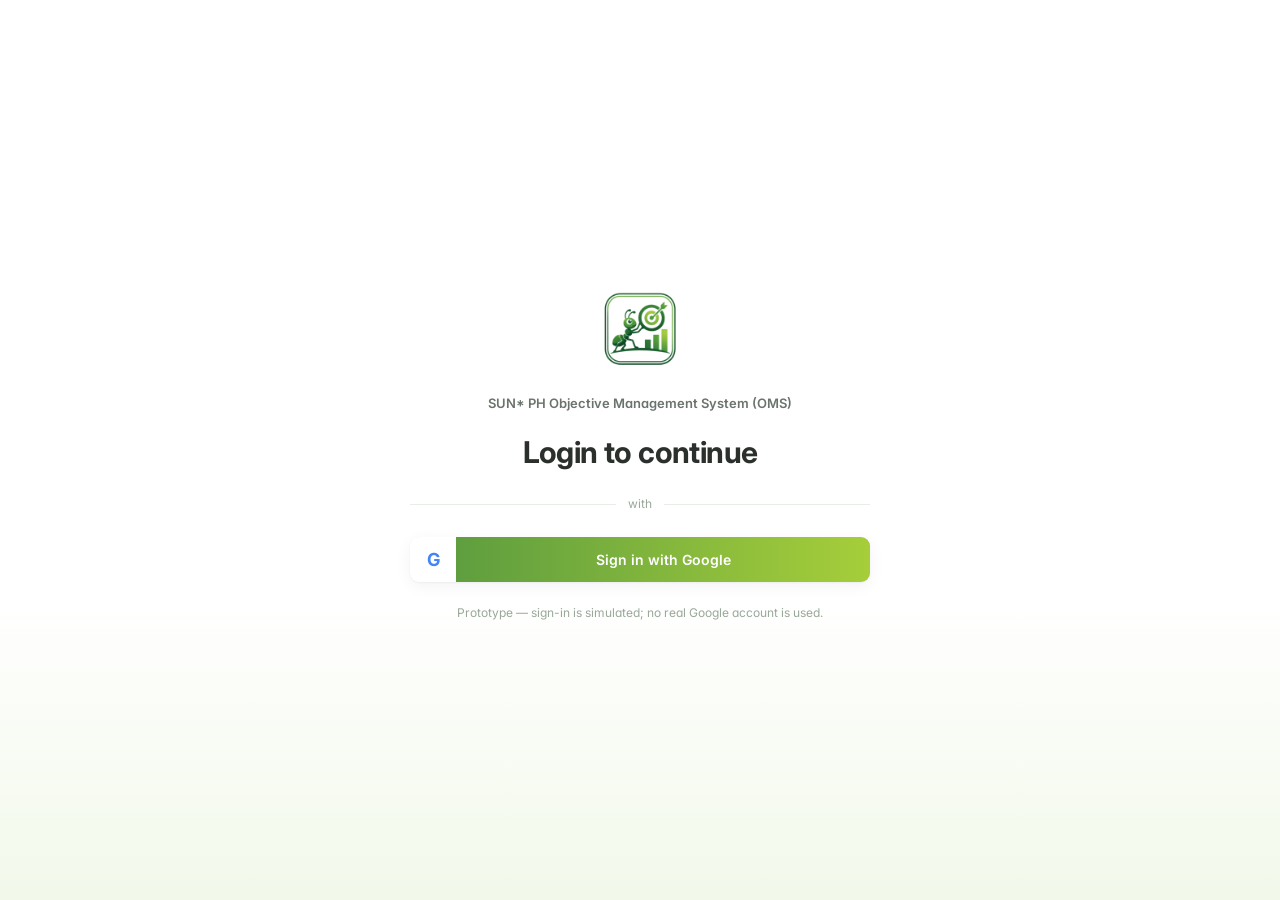
<file: admin-oms/index.html>
<!DOCTYPE html>
<html lang="en">
<head>
  <meta charset="UTF-8" />
  <meta name="viewport" content="width=device-width, initial-scale=1.0" />
  <title>SUN* PH Objective Management System (OMS)</title>
  <link rel="preconnect" href="https://fonts.googleapis.com" />
  <link rel="preconnect" href="https://fonts.gstatic.com" crossorigin />
  <link rel="stylesheet" href="https://fonts.googleapis.com/css2?family=Inter:wght@400;500;600;700;800&display=swap" />
  <link rel="stylesheet" href="styles.css" />
  <link rel="icon" type="image/png" href="assets/oms-logo-mark-64.png" />
  <!-- Auth gate: unauthenticated visitors are sent to the login page (fake auth, prototype). -->
  <script>
    try {
      if (localStorage.getItem("titan-authed") !== "1") window.location.replace("login.html");
    } catch (e) { /* private mode — allow through */ }
  </script>
</head>
<body>
  <div class="app">
    <!-- Sidebar -->
    <aside class="sidebar">
      <div class="brand">
        <img class="brand-mark-img" src="assets/oms-logo-mark.png" alt="OMS logo" title="OMS — the colony of objectives" />
        <div class="brand-text">
          <span class="brand-word">SUN* OMS</span>
          <span class="brand-sub">PH Objective Management System</span>
        </div>
      </div>
      <div class="nav-section">Workspace</div>
      <nav class="nav" id="nav">
        <button class="nav-item active" data-view="analytics">
          <span class="nav-ico">▦</span> Analytics
        </button>
        <button class="nav-item" data-view="objectives">
          <span class="nav-ico">◎</span> My Objectives
        </button>
        <button class="nav-item" data-view="ai">
          <span class="nav-ico">✦</span> AI Assistant
        </button>
        <button class="nav-item" data-view="peer">
          <span class="nav-ico">★</span> Peer Review
        </button>
        <div class="nav-divider" data-leader-only></div>
        <button class="nav-item" data-view="feedback">
          <span class="nav-ico">✎</span> Feedback
        </button>
        <button class="nav-item" data-view="reports">
          <span class="nav-ico">▤</span> Reports
        </button>
        <button class="nav-item" data-view="admin">
          <span class="nav-ico">⚙</span> Admin
        </button>
      </nav>
      <div class="sidebar-foot">
        <button class="btn sm signout-btn" id="signout"><span>⤶</span> Sign out</button>
        <div class="mini-note">Prototype · dummy data</div>
      </div>
    </aside>

    <!-- Main -->
    <div class="main">
      <header class="topbar">
        <div class="topbar-title" id="topbar-title">Analytics</div>
        <div class="topbar-right">
          <button class="theme-switch" id="theme-switch" title="Change the look — cycle theme options">
            <span class="theme-dot" id="theme-dot"></span>
            <span class="theme-name" id="theme-name">Evergreen</span>
            <span class="theme-caret">▾</span>
          </button>
          <div class="role-switch" id="role-switch">
            <button class="role-btn active" data-role="employee">Employee</button>
            <button class="role-btn" data-role="leader">Leader</button>
          </div>
          <div class="user-chip" id="user-chip">
            <span class="avatar" id="user-avatar">AP</span>
            <span class="user-name" id="user-name">Abdul Palala</span>
          </div>
        </div>
      </header>

      <main class="content" id="content"><!-- views render here --></main>
    </div>
  </div>

  <!-- Modal host -->
  <div class="modal-overlay" id="modal-overlay" hidden>
    <div class="modal" id="modal"></div>
  </div>

  <!-- Data first, then view modules, then the app controller -->
  <script src="mock-data.js"></script>
  <script src="peer-assignments.js"></script>
  <script src="objective-evidence.js"></script>
  <script src="objective-proof.js"></script>
  <script src="objective-okr.js"></script>
  <script src="objective-form.js"></script>
  <script src="views-analytics.js"></script>
  <script src="views-objectives.js"></script>
  <script src="views-ai.js"></script>
  <script src="views-reviews.js"></script>
  <script src="views-peer.js"></script>
  <script src="views-reports.js"></script>
  <script src="admin-connectors.js"></script>
  <script src="views-admin.js"></script>
  <script src="app.js"></script>
</body>
</html>
</file>
<file: admin-oms/styles.css>
/* Titan prototype — NiceAdmin-inspired design system. Pure CSS, no dependencies. */

:root {
  /* palette */
  --bg: #f3f6f3;
  --surface: #ffffff;
  --surface-2: #f5f8f4;
  --border: #e8eee7;
  --text: #2b302c;
  --muted: #6a746c;
  --faint: #9aa89c;
  --accent: #5f9e3f;
  --accent-soft: #e9f4dc;
  --green: #4e8a34;
  --green-soft: #e7f4d6;
  --amber: #d97706;
  --amber-soft: #fdf3e3;
  --red: #dc2626;
  --red-soft: #fce8e8;
  --blue: #2563eb;
  --blue-soft: #e8f0fe;
  /* brand greens (NiceAdmin) */
  --green-deep: #124b3a;
  --green-deep2: #0e3c2e;
  --lime: #a6ce3a;
  --lime-2: #cfe89a;
  --donut-amber: #e6a23c;
  /* themeable brand extras (overridden per [data-theme]) */
  --accent-strong: #2f6b2a;   /* text/icon sitting on accent-soft */
  --on-primary: #16351f;      /* text on the primary CTA button   */
  --on-dark: #ffffff;         /* text on dark shell / accent fills */
  --track: #eef0f4;           /* progress + neutral chip track     */
  /* shape */
  --r-card: 14px;
  --r-btn: 9px;
  --r-pill: 999px;
  --shadow: 0 1px 2px rgba(20, 22, 40, .04), 0 4px 16px rgba(20, 22, 40, .05);
  --shadow-lg: 0 12px 40px rgba(20, 22, 40, .16);
  --sp: 8px;

  /* ---------- Typography tokens (single source of truth) ---------- */
  --font-sans: "Inter", -apple-system, BlinkMacSystemFont, "Segoe UI", Roboto, Helvetica, Arial, sans-serif;

  /* type scale */
  --fs-page-title: 30px;   /* page titles          */
  --fs-section: 18px;      /* section headers      */
  --fs-card-title: 16px;   /* card titles          */
  --fs-name: 16px;         /* employee names       */
  --fs-body: 14px;         /* body text            */
  --fs-label: 13px;        /* form / value labels  */
  --fs-chip: 12px;         /* status chips, tags   */
  --fs-button: 14px;       /* buttons              */
  --fs-input: 14px;        /* inputs               */
  --fs-helper: 12px;       /* helper / meta text   */
  --fs-eyebrow: 11px;      /* uppercase micro-labels */

  /* weights */
  --fw-regular: 400;
  --fw-medium: 500;
  --fw-semibold: 600;
  --fw-bold: 700;

  /* line heights */
  --lh-heading: 1.25;
  --lh-body: 1.5;
  --lh-label: 1.4;

  /* tracking */
  --ls-tight: -.02em;
  --ls-wide: .04em;
}

/* ============================================================
   THEME VARIANTS — swap brand + neutral tokens only.
   Semantic status colors (green/amber/red/blue) stay constant.
   Layout and view logic are untouched; set via <html data-theme>.
   ============================================================ */

/* Option 2 — Indigo: modern SaaS, cool neutrals (Linear-ish) */
:root[data-theme="indigo"] {
  --bg: #f6f7fb; --surface: #ffffff; --surface-2: #f3f4f9; --border: #e7e8f0;
  --text: #1e2130; --muted: #5c6479; --faint: #9aa0b5;
  --accent: #5b5bd6; --accent-soft: #eaeafb; --accent-strong: #4343b8;
  --green-deep: #2c2c66; --green-deep2: #23234f;
  --lime: #5b5bd6; --lime-2: #c7c7f2; --on-primary: #ffffff;
  --track: #ececf3;
}

/* Option 3 — Graphite: minimal monochrome (Vercel / Notion-ish) */
:root[data-theme="graphite"] {
  --bg: #f7f7f8; --surface: #ffffff; --surface-2: #f4f4f5; --border: #e6e6e8;
  --text: #18181b; --muted: #6b6b74; --faint: #a1a1aa;
  --accent: #18181b; --accent-soft: #ececed; --accent-strong: #18181b;
  --green-deep: #18181b; --green-deep2: #09090b;
  --lime: #18181b; --lime-2: #d4d4d8; --on-primary: #ffffff;
  --track: #eaeaec;
}

/* Option 4 — Midnight: dark mode */
:root[data-theme="midnight"] {
  --bg: #0f1214; --surface: #171b1e; --surface-2: #1e2427; --border: #2a3136;
  --text: #e6ebe8; --muted: #9aa8a0; --faint: #6b7873;
  --accent: #6bbf59; --accent-soft: #1e3320; --accent-strong: #8fd97f;
  --green-deep: #0c2a1f; --green-deep2: #082018;
  --lime: #6bbf59; --lime-2: #2e5a2f; --on-primary: #0c2a1f;
  --track: #2a3136;
  --shadow: 0 1px 2px rgba(0, 0, 0, .3), 0 4px 16px rgba(0, 0, 0, .35);
  --shadow-lg: 0 12px 40px rgba(0, 0, 0, .55);
}

* { box-sizing: border-box; }
html, body { height: 100%; }
body {
  margin: 0;
  font-family: var(--font-sans);
  background: var(--bg);
  color: var(--text);
  font-size: var(--fs-body);
  font-weight: var(--fw-regular);
  line-height: var(--lh-body);
  -webkit-font-smoothing: antialiased;
  -moz-osx-font-smoothing: grayscale;
  text-rendering: optimizeLegibility;
  font-optical-sizing: auto;
  font-feature-settings: "cv11", "ss01";
}

/* ---------- Layout ---------- */
.app { display: flex; min-height: 100vh; }

.sidebar {
  width: 232px; flex-shrink: 0;
  background: var(--surface);
  border-right: 1px solid var(--border);
  display: flex; flex-direction: column;
  padding: 18px 14px;
  position: sticky; top: 0; height: 100vh;
}
.brand { display: flex; align-items: center; justify-content: center; gap: 12px; padding: 16px 8px 18px; }
.brand-mark { color: var(--green-deep); font-size: 20px; }
/* Login lockup uses .brand-mark (see .auth-logo); the sidebar uses .brand-mark-img. */
.brand-mark svg { width: 22px; height: 22px; display: block; }
.brand-mark img { width: 26px; height: 26px; display: block; border-radius: 6px; object-fit: contain; }
/* Sidebar brand lockup — prominent mark + compact wordmark. */
.brand-mark-img { width: 40px; height: 40px; object-fit: contain; flex-shrink: 0; }
.brand-text { display: flex; flex-direction: column; line-height: 1.15; }
.brand-word { font-weight: var(--fw-bold); font-size: var(--fs-section); letter-spacing: var(--ls-tight); color: var(--text); }
.brand-sub { font-size: var(--fs-chip); color: var(--muted); }

.nav-section { font-size: var(--fs-eyebrow); font-weight: var(--fw-bold); text-transform: uppercase; letter-spacing: .06em; color: var(--faint); padding: 8px 12px 6px; }
/* Leader-only separator between common nav and leadership tools. */
.nav-divider { margin: 10px 12px; border-top: 1px solid var(--border); }
.nav { display: flex; flex-direction: column; gap: 3px; }
.nav-item {
  display: flex; align-items: center; gap: 11px;
  border: none; background: transparent; cursor: pointer;
  padding: 10px 12px; border-radius: var(--r-btn);
  font-size: var(--fs-body); font-weight: var(--fw-medium); color: var(--muted); text-align: left; width: 100%;
  font-family: inherit; transition: background .12s, color .12s;
}
.nav-item:hover { background: var(--surface-2); color: var(--text); }
.nav-item.active { background: var(--accent-soft); color: var(--accent-strong); font-weight: 700; }
.nav-item.active .nav-ico { color: var(--accent); }
.nav-ico { width: 18px; text-align: center; font-size: 15px; }

.sidebar-foot { margin-top: auto; padding: 10px 8px; }
.mini-note { font-size: var(--fs-eyebrow); color: var(--faint); }

.main { flex: 1; min-width: 0; display: flex; flex-direction: column; }

.topbar {
  display: flex; align-items: center; justify-content: space-between;
  padding: 14px 28px; background: var(--surface);
  border-bottom: 1px solid var(--border); position: sticky; top: 0; z-index: 5;
}
.topbar-title { font-size: var(--fs-section); font-weight: var(--fw-semibold); line-height: var(--lh-heading); letter-spacing: var(--ls-tight); }
.topbar-right { display: flex; align-items: center; gap: 16px; }

.role-switch { display: inline-flex; background: var(--surface-2); border: 1px solid var(--border); border-radius: var(--r-pill); padding: 3px; }
.role-btn {
  border: none; background: transparent; cursor: pointer; font-family: inherit;
  padding: 6px 14px; border-radius: var(--r-pill); font-size: var(--fs-label); color: var(--muted); font-weight: var(--fw-medium);
}
.role-btn.active { background: var(--surface); color: var(--text); box-shadow: var(--shadow); font-weight: var(--fw-semibold); }

/* theme switcher (cycles palette options) */
.theme-switch {
  display: inline-flex; align-items: center; gap: 8px; cursor: pointer; font-family: inherit;
  background: var(--surface-2); border: 1px solid var(--border); border-radius: var(--r-pill);
  padding: 6px 12px 6px 10px; color: var(--text);
  font-size: var(--fs-label); font-weight: var(--fw-medium); transition: border-color .12s, background .12s;
}
.theme-switch:hover { border-color: var(--accent); }
.theme-switch .theme-dot { width: 14px; height: 14px; border-radius: 50%; flex-shrink: 0; box-shadow: inset 0 0 0 1px rgba(0,0,0,.08); }
.theme-switch .theme-name { min-width: 62px; text-align: left; }
.theme-switch .theme-caret { color: var(--faint); font-size: 10px; }

.user-chip { display: flex; align-items: center; gap: 9px; }
.avatar {
  width: 32px; height: 32px; border-radius: 50%; background: var(--accent);
  color: #fff; display: grid; place-items: center; font-size: 12px; font-weight: 700;
}
.user-name { font-weight: var(--fw-semibold); font-size: var(--fs-label); }

.content { padding: 28px; max-width: 1180px; width: 100%; margin: 0 auto; }

/* ---------- Reusable pieces ---------- */
.section-head { display: flex; align-items: center; justify-content: space-between; margin: 4px 0 16px; }
.section-head h2 { margin: 0; font-size: var(--fs-section); font-weight: var(--fw-semibold); line-height: var(--lh-heading); letter-spacing: var(--ls-tight); }
.section-sub { color: var(--muted); font-size: var(--fs-label); line-height: var(--lh-body); margin: -8px 0 18px; }

.grid { display: grid; gap: 16px; }
.grid-2 { grid-template-columns: repeat(2, 1fr); }
.grid-3 { grid-template-columns: repeat(3, 1fr); }
.grid-4 { grid-template-columns: repeat(4, 1fr); }
@media (max-width: 900px) { .grid-2, .grid-3, .grid-4 { grid-template-columns: 1fr; } }

.card {
  background: var(--surface); border: 1px solid var(--border);
  border-radius: var(--r-card); padding: 18px; box-shadow: var(--shadow);
}
.card-title { font-size: var(--fs-card-title); font-weight: var(--fw-semibold); line-height: var(--lh-heading); letter-spacing: -.01em; color: var(--text); margin: 0 0 12px; display: flex; align-items: center; justify-content: space-between; }
.card-title .hint { font-weight: var(--fw-medium); color: var(--muted); font-size: var(--fs-helper); }

.stat-tile { background: var(--surface); border: 1px solid var(--border); border-radius: var(--r-card); padding: 18px; box-shadow: var(--shadow); }
.stat-label { color: var(--muted); font-size: var(--fs-chip); font-weight: var(--fw-semibold); text-transform: uppercase; letter-spacing: var(--ls-wide); }
.stat-value { font-size: 28px; font-weight: 800; letter-spacing: -.03em; line-height: var(--lh-heading); margin-top: 6px; font-variant-numeric: tabular-nums; }
.stat-delta { font-size: var(--fs-chip); margin-top: 4px; font-weight: var(--fw-semibold); }
.stat-delta.up { color: var(--green); }
.stat-delta.down { color: var(--red); }

/* badges */
.badge { display: inline-flex; align-items: center; gap: 5px; padding: 3px 10px; border-radius: var(--r-pill); font-size: var(--fs-chip); font-weight: var(--fw-semibold); line-height: var(--lh-label); }
.badge::before { content: ""; width: 6px; height: 6px; border-radius: 50%; background: currentColor; opacity: .8; }
.badge.green { background: var(--green-soft); color: var(--green); }
.badge.amber { background: var(--amber-soft); color: var(--amber); }
.badge.red { background: var(--red-soft); color: var(--red); }
.badge.blue { background: var(--blue-soft); color: var(--blue); }
.badge.gray { background: var(--track); color: var(--muted); }

/* progress bar */
.progress { height: 7px; background: var(--track); border-radius: var(--r-pill); overflow: hidden; }
.progress > span { display: block; height: 100%; border-radius: var(--r-pill); background: var(--accent); }
.progress.green > span { background: var(--green); }
.progress.amber > span { background: var(--amber); }
.progress.red > span { background: var(--red); }

/* buttons */
.btn { font-family: inherit; cursor: pointer; border-radius: var(--r-btn); font-size: var(--fs-button); font-weight: var(--fw-semibold); line-height: var(--lh-label); padding: 9px 15px; border: 1px solid var(--border); background: var(--surface); color: var(--text); transition: background .12s, border-color .12s; }
.btn:hover { background: var(--surface-2); }
.btn.primary { background: var(--lime); border-color: var(--lime); color: var(--on-primary); }
.btn.primary:hover { filter: brightness(1.04); }
.btn.ghost { border-color: transparent; background: transparent; color: var(--accent); }
.btn.sm { padding: 6px 11px; font-size: var(--fs-label); }
.btn.danger { color: var(--red); border-color: var(--red-soft); background: var(--red-soft); }
.btn.success { color: var(--green); border-color: var(--green-soft); background: var(--green-soft); }

/* table */
.table { width: 100%; border-collapse: collapse; font-size: var(--fs-label); font-variant-numeric: tabular-nums; }
.table th { text-align: left; color: var(--muted); font-weight: var(--fw-semibold); font-size: var(--fs-eyebrow); text-transform: uppercase; letter-spacing: var(--ls-wide); padding: 10px 12px; border-bottom: 1px solid var(--border); }
.table td { padding: 13px 12px; border-bottom: 1px solid var(--border); vertical-align: middle; }
.table tr:last-child td { border-bottom: none; }
.table tr.clickable { cursor: pointer; }
.table tr.clickable:hover td { background: var(--surface-2); }

/* avatar inline */
.av { width: 26px; height: 26px; border-radius: 50%; display: inline-grid; place-items: center; font-size: 10px; font-weight: 700; color: #fff; }
.who { display: flex; align-items: center; gap: 9px; font-size: var(--fs-name); font-weight: var(--fw-semibold); line-height: var(--lh-label); color: var(--text); }
.who small { display: block; margin-top: 1px; font-size: var(--fs-helper); font-weight: var(--fw-regular); line-height: 1.35; color: var(--muted); }

/* list rows */
.row-item { display: flex; align-items: center; justify-content: space-between; padding: 11px 0; border-bottom: 1px solid var(--border); }
.row-item:last-child { border-bottom: none; }

/* charts (pure CSS) */
.bars { display: flex; align-items: flex-end; gap: 14px; height: 150px; padding-top: 10px; }
.bars .bar-col { flex: 1; display: flex; flex-direction: column; align-items: center; gap: 8px; height: 100%; justify-content: flex-end; }
.bars .bar { width: 60%; max-width: 42px; background: var(--green-deep); border-radius: 6px 6px 0 0; min-height: 4px; transition: height .3s; }
.bars .bar.soft { background: var(--lime); }
.bars .bar-lbl { font-size: var(--fs-eyebrow); color: var(--muted); font-weight: var(--fw-semibold); }
.bars .bar-val { font-size: var(--fs-eyebrow); color: var(--faint); }

.spark { width: 100%; height: 90px; display: block; }

/* pills / chips */
.tag { display: inline-block; padding: 3px 9px; border-radius: var(--r-pill); font-size: var(--fs-chip); font-weight: var(--fw-semibold); background: var(--surface-2); border: 1px solid var(--border); color: var(--muted); }

/* filter popover (peer Assignments) */
.filter-bar { display: flex; gap: 10px; align-items: center; flex-wrap: wrap; margin-bottom: 14px; }
.filter-wrap { position: relative; margin-left: auto; }
.filter-panel { position: absolute; top: calc(100% + 8px); right: 0; width: 300px; background: var(--surface); border: 1px solid var(--border); border-radius: var(--r-card); box-shadow: var(--shadow-lg); padding: 16px; z-index: 20; }
.filter-panel .filter-field { margin-bottom: 12px; }
.filter-panel label { display: block; font-size: var(--fs-label); font-weight: var(--fw-semibold); color: var(--muted); margin-bottom: 5px; }
.filter-panel select { width: 100%; }
.filter-actions { display: flex; gap: 8px; justify-content: space-between; margin-top: 16px; }
.filter-chips { display: flex; gap: 6px; align-items: center; flex-wrap: wrap; }
.filter-chip { display: inline-flex; align-items: center; gap: 6px; padding: 4px 10px; border-radius: var(--r-pill); background: var(--surface-2); border: 1px solid var(--border); font-size: var(--fs-chip); font-weight: var(--fw-semibold); color: var(--muted); }
.filter-chip button { border: none; background: none; cursor: pointer; color: var(--muted); font-size: 14px; line-height: 1; padding: 0; }
.filter-chip button:hover { color: var(--red); }

/* objective-form Focus Area — multi-select dropdown with chips */
.of-select { position: relative; }
.of-select-control { display: flex; align-items: center; gap: 8px; min-height: 42px; padding: 6px 10px; border: 1px solid var(--border); border-radius: var(--r-btn); background: var(--surface); cursor: pointer; }
.of-select-control:focus { outline: none; border-color: var(--accent); box-shadow: 0 0 0 3px var(--accent-soft); }
.of-select-chips { display: flex; flex-wrap: wrap; gap: 6px; flex: 1; }
.of-ph { font-size: var(--fs-label); }
.of-caret { color: var(--muted); font-size: 12px; flex-shrink: 0; }
.of-select-menu { position: absolute; top: calc(100% + 4px); left: 0; right: 0; max-height: 200px; overflow: auto; background: var(--surface); border: 1px solid var(--border); border-radius: var(--r-btn); box-shadow: var(--shadow-lg); z-index: 30; padding: 4px; }
.of-opt { padding: 9px 11px; border-radius: var(--r-btn); font-size: var(--fs-label); font-weight: var(--fw-semibold); cursor: pointer; display: flex; justify-content: space-between; align-items: center; }
.of-opt:hover { background: var(--surface-2); }
.of-opt.sel { background: var(--accent-soft); color: var(--accent); }
.of-opt.sel::after { content: "✓"; }
.of-chip { display: inline-flex; align-items: center; gap: 6px; padding: 4px 10px; border-radius: var(--r-pill); border: 1px solid var(--border); background: var(--surface-2); color: var(--text); font-size: var(--fs-chip); font-weight: var(--fw-semibold); }
.of-chip-x { border: none; background: none; cursor: pointer; color: var(--muted); font-size: 13px; line-height: 1; padding: 0; }
.of-chip-x:hover { color: var(--red); }
.of-check { display: flex; align-items: center; gap: 8px; font-size: var(--fs-label); cursor: pointer; margin-top: 4px; }
.of-check input { width: auto; }

/* Proof of Output (employee-submitted) */
.proof-list { display: flex; flex-direction: column; gap: 8px; }
.proof-item { display: flex; align-items: center; gap: 8px; padding: 7px 10px; border: 1px solid var(--border); border-radius: var(--r-btn); background: var(--surface-2); font-size: var(--fs-label); }
.proof-ico { flex-shrink: 0; }
.proof-link { color: var(--accent); text-decoration: none; word-break: break-all; }
.proof-link:hover { text-decoration: underline; }
.proof-name { flex: 1; color: var(--text); word-break: break-word; }
.proof-thumb { width: 40px; height: 40px; object-fit: cover; border-radius: var(--r-btn); border: 1px solid var(--border); flex-shrink: 0; }
.proof-thumb.lg { width: 120px; height: 120px; }
.proof-x { flex-shrink: 0; margin-left: auto; }

/* checklist */
.check-list { list-style: none; padding: 0; margin: 0; }
.check-list li { display: flex; gap: 9px; align-items: flex-start; padding: 6px 0; font-size: var(--fs-body); line-height: var(--lh-body); }
.check-list .ck { color: var(--green); font-weight: 800; }
.check-list .ck.off { color: var(--faint); }

/* feedback columns */
.fb-cols { display: grid; grid-template-columns: 1fr 1fr; gap: 20px; }
@media (max-width: 700px) { .fb-cols { grid-template-columns: 1fr; } }
.fb-cols h4 { margin: 0 0 8px; font-size: var(--fs-chip); font-weight: var(--fw-semibold); text-transform: uppercase; letter-spacing: var(--ls-wide); color: var(--muted); }

/* AI narrative card */
.ai-narrative { background: linear-gradient(180deg, var(--accent-soft), var(--surface)); border: 1px solid var(--border); }
.ai-tag { font-size: var(--fs-eyebrow); font-weight: var(--fw-bold); color: var(--accent); text-transform: uppercase; letter-spacing: .05em; }

/* chat */
.chat { display: flex; flex-direction: column; height: 440px; }
.chat-log { flex: 1; overflow-y: auto; display: flex; flex-direction: column; gap: 12px; padding: 4px; }
.msg { max-width: 78%; padding: 10px 14px; border-radius: 14px; font-size: var(--fs-body); line-height: var(--lh-body); white-space: pre-wrap; }
.msg.user { align-self: flex-end; background: var(--accent); color: var(--on-dark); border-bottom-right-radius: 4px; }
.msg.bot { align-self: flex-start; background: var(--surface-2); border: 1px solid var(--border); border-bottom-left-radius: 4px; }
.chat-suggests { display: flex; flex-wrap: wrap; gap: 8px; margin: 12px 0; }
.chat-suggests .tag { cursor: pointer; }
.chat-suggests .tag:hover { border-color: var(--accent); color: var(--accent); }
.chat-input { display: flex; gap: 8px; margin-top: 12px; }
.chat-input input { flex: 1; }

/* forms */
.field { margin-bottom: 14px; }
.field label { display: block; font-size: var(--fs-label); font-weight: var(--fw-medium); line-height: var(--lh-label); color: var(--muted); margin-bottom: 6px; }
input[type=text], input[type=email], input[type=password], input[type=date], input[type=time], input[type=number], textarea, select {
  width: 100%; font-family: inherit; font-size: var(--fs-input); font-weight: var(--fw-regular); line-height: var(--lh-body); padding: 9px 11px;
  border: 1px solid var(--border); border-radius: var(--r-btn); background: var(--surface); color: var(--text);
}
textarea { resize: vertical; min-height: 80px; }
input:focus, textarea:focus, select:focus { outline: none; border-color: var(--accent); box-shadow: 0 0 0 3px var(--accent-soft); }

/* stars */
.stars { display: inline-flex; gap: 3px; font-size: 20px; cursor: pointer; }
.stars .star { color: #d7dae2; }
.stars .star.on { color: #f5b301; }
.stars-lg { font-size: 26px; }

/* peer review modal (card grid + progress + overall note) */
.peer-progress { display: flex; align-items: center; gap: 12px; margin: 0 0 16px; }
.peer-progress-bar { flex: 1; height: 6px; border-radius: var(--r-pill); background: var(--track); overflow: hidden; }
.peer-progress-bar span { display: block; height: 100%; width: 0; background: var(--green); border-radius: var(--r-pill); transition: width .18s ease; }
.peer-progress-meta { display: inline-flex; align-items: center; gap: 8px; font-size: var(--fs-label); color: var(--muted); font-weight: var(--fw-medium); white-space: nowrap; }
.peer-card { border: 1px solid var(--border); border-radius: var(--r-card); padding: 14px 16px; margin-bottom: 10px; background: var(--surface); }
.peer-rate { display: flex; align-items: center; gap: 10px; margin-top: 10px; }
.peer-desc { font-size: var(--fs-helper); font-weight: var(--fw-semibold); color: var(--green); }
.btn:disabled { opacity: .5; cursor: not-allowed; }
.btn.primary:disabled:hover { filter: none; }

/* modal */
.modal-overlay { position: fixed; inset: 0; background: rgba(20, 22, 40, .45); display: grid; place-items: center; z-index: 50; padding: 20px; }
.modal-overlay[hidden] { display: none; }
.modal { background: var(--surface); border-radius: 16px; box-shadow: var(--shadow-lg); width: 100%; max-width: 560px; max-height: 88vh; overflow-y: auto; padding: 24px; }
.modal-head { display: flex; align-items: flex-start; justify-content: space-between; margin-bottom: 16px; }
.modal-head h3 { margin: 0; font-size: var(--fs-section); font-weight: var(--fw-semibold); line-height: var(--lh-heading); letter-spacing: var(--ls-tight); }
.modal-head .close { border: none; background: transparent; font-size: 22px; cursor: pointer; color: var(--muted); line-height: 1; }
.modal-foot { display: flex; justify-content: flex-end; gap: 10px; margin-top: 20px; }

/* hero banner (NiceAdmin welcome card) */
.hero {
  background: var(--green-deep); color: var(--on-dark); border-radius: var(--r-card);
  padding: 26px 28px; margin-bottom: 16px; display: flex; align-items: center;
  justify-content: space-between; gap: 20px; box-shadow: var(--shadow); overflow: hidden;
}
.hero h2 { margin: 0 0 8px; font-size: var(--fs-page-title); font-weight: var(--fw-bold); line-height: var(--lh-heading); letter-spacing: var(--ls-tight); color: var(--on-dark); }
.hero p { margin: 0 0 16px; color: rgba(255, 255, 255, .82); font-size: var(--fs-body); line-height: var(--lh-body); max-width: 520px; }
.hero-glyph { font-size: 60px; line-height: 1; opacity: .95; }
@media (max-width: 700px) { .hero-glyph { display: none; } .hero { padding: 22px; } }

/* donut chart (pure CSS conic-gradient) */
.donut-wrap { display: flex; flex-direction: column; align-items: center; gap: 16px; padding-top: 6px; }
.donut { position: relative; width: 168px; height: 168px; }
.donut-ring { width: 100%; height: 100%; border-radius: 50%; }
.donut-hole { position: absolute; inset: 22%; background: var(--surface); border-radius: 50%; display: grid; place-items: center; text-align: center; }
.donut-hole .d-label { font-size: var(--fs-chip); color: var(--muted); }
.donut-hole .d-value { font-size: 26px; font-weight: 800; letter-spacing: -.02em; font-variant-numeric: tabular-nums; }
.donut-legend { display: grid; grid-template-columns: 1fr 1fr; gap: 8px 16px; width: 100%; }
.donut-legend .leg { display: flex; align-items: center; justify-content: space-between; font-size: var(--fs-label); }
.donut-legend .leg .lbl { display: flex; align-items: center; gap: 8px; color: var(--muted); }
.donut-legend .dot, .insight-legend .dot { width: 10px; height: 10px; border-radius: 3px; display: inline-block; flex-shrink: 0; }

/* insight segmented bar */
.insight-bar { display: flex; height: 8px; border-radius: var(--r-pill); overflow: hidden; margin: 6px 0 12px; }
.insight-bar > span { display: block; height: 100%; }
.insight-legend { display: flex; flex-wrap: wrap; gap: 14px; }
.insight-legend .leg { display: flex; align-items: center; gap: 7px; font-size: var(--fs-chip); color: var(--muted); }

/* read-only received-evaluation card */
.eval-readonly { background: linear-gradient(180deg, var(--surface-2), var(--surface)); }
.eval-score { text-align: center; padding: 6px 18px; border-right: 1px solid var(--border); }

/* misc */
.stack { display: flex; flex-direction: column; gap: 14px; }

/* Assigned-employees panel (Feedback) — Slack-style scrollable member list */
.mem-list { max-height: 380px; overflow: auto; }
.mem-list .row-item.clickable { cursor: pointer; padding-left: 6px; padding-right: 6px; border-radius: var(--r-btn); }
.mem-list .row-item.clickable:hover { background: var(--surface-2); }

/* Leader Feedback — Evaluation start card (design: plans/designs/leader-feedback-evaluation-card.md) */
.eval-head { display: flex; align-items: flex-start; justify-content: space-between; gap: 12px; }
.eval-id { display: flex; align-items: center; gap: 12px; }
.eval-id .avatar { width: 40px; height: 40px; font-size: 14px; flex-shrink: 0; }
.eval-eyebrow { font-size: var(--fs-eyebrow); font-weight: var(--fw-semibold); text-transform: uppercase; letter-spacing: var(--ls-wide); color: var(--muted); }
.eval-name { font-size: var(--fs-section); font-weight: var(--fw-bold); letter-spacing: var(--ls-tight); color: var(--text); line-height: 1.2; }
.eval-role { font-size: var(--fs-helper); color: var(--muted); margin-top: 1px; }
.eval-bar { margin: 14px 0 4px; }
.eval-row { display: flex; align-items: center; gap: 12px; padding: 12px 0; border-bottom: 1px solid var(--border); }
.eval-row:last-of-type { border-bottom: none; }
.eval-rail { width: 3px; align-self: stretch; min-height: 34px; border-radius: var(--r-pill); background: var(--amber); flex-shrink: 0; }
.eval-row.done .eval-rail { background: var(--green); }
.eval-row-main { flex: 1; min-width: 0; }
.eval-row-title { font-weight: var(--fw-semibold); color: var(--text); }
.eval-row-meta { font-size: var(--fs-helper); color: var(--muted); margin-top: 2px; }
.eval-foot { display: flex; align-items: center; gap: 12px; margin-top: 16px; flex-wrap: wrap; }
.eval-foot .hint { font-size: var(--fs-helper); color: var(--muted); }
.row { display: flex; align-items: center; gap: 10px; }
.spread { display: flex; align-items: center; justify-content: space-between; }
.mt-0 { margin-top: 0; } .mb-0 { margin-bottom: 0; }
.muted { color: var(--muted); }
.small { font-size: var(--fs-helper); line-height: var(--lh-body); }
.right { text-align: right; }
.divider { height: 1px; background: var(--border); margin: 16px 0; }
.empty { color: var(--muted); font-size: var(--fs-label); line-height: var(--lh-body); text-align: center; padding: 30px; }

/* sidebar sign-out */
.signout-btn { width: 100%; display: flex; align-items: center; gap: 8px; justify-content: flex-start; color: var(--muted); margin-bottom: 8px; }
.signout-btn:hover { color: var(--text); }

/* ============================================================
   AUTH / LOGIN (login.html) — centered single column, Google SSO only.
   Reuses the shared token system so every theme applies here too.
   ============================================================ */
.auth { position: relative; min-height: 100vh; display: grid; place-items: center; padding: 24px; background: var(--surface); overflow: hidden; }
.auth-card { position: relative; z-index: 1; width: 100%; max-width: 460px; text-align: center; }
.auth-logo .brand-mark { font-size: 46px; color: var(--accent); }
.auth-logo .brand-mark svg { width: 46px; height: 46px; }
.auth-logo .brand-mark img { width: 104px; height: 104px; border-radius: 20px; object-fit: contain; margin: 0 auto; }
.auth-appname { margin-top: 12px; font-size: var(--fs-label); font-weight: var(--fw-semibold); color: var(--muted); }
.auth-title { margin: 20px 0 0; font-size: var(--fs-page-title); font-weight: var(--fw-bold); letter-spacing: var(--ls-tight); line-height: var(--lh-heading); color: var(--text); }
.auth-divider { display: flex; align-items: center; gap: 12px; margin: 24px 0; color: var(--faint); font-size: var(--fs-helper); }
.auth-divider::before, .auth-divider::after { content: ""; flex: 1; height: 1px; background: var(--border); }

/* Google sign-in button: white G badge + gradient label (theme-driven). */
.google-btn { display: flex; align-items: stretch; width: 100%; padding: 0; border: none; cursor: pointer; border-radius: var(--r-btn); overflow: hidden; font-family: inherit; box-shadow: var(--shadow); transition: filter .12s; }
.google-btn:hover { filter: brightness(1.04); }
.google-btn .g-badge { flex-shrink: 0; width: 46px; display: grid; place-items: center; background: #fff; color: #4285f4; font-weight: var(--fw-bold); font-size: 18px; }
.google-btn .g-label { flex: 1; padding: 14px; text-align: center; color: #fff; font-weight: var(--fw-semibold); font-size: var(--fs-button); background: linear-gradient(90deg, var(--accent), var(--lime)); }
.auth-hint { text-align: center; color: var(--faint); font-size: var(--fs-helper); margin: 22px 0 0; }

/* Subtle decorative wave echoing the brand palette; theme-aware. */
.auth-wave { position: absolute; left: 0; right: 0; bottom: 0; height: 34vh; z-index: 0; pointer-events: none;
  background: linear-gradient(180deg, transparent 0%, var(--accent-soft) 100%); opacity: .6; }
</file>
